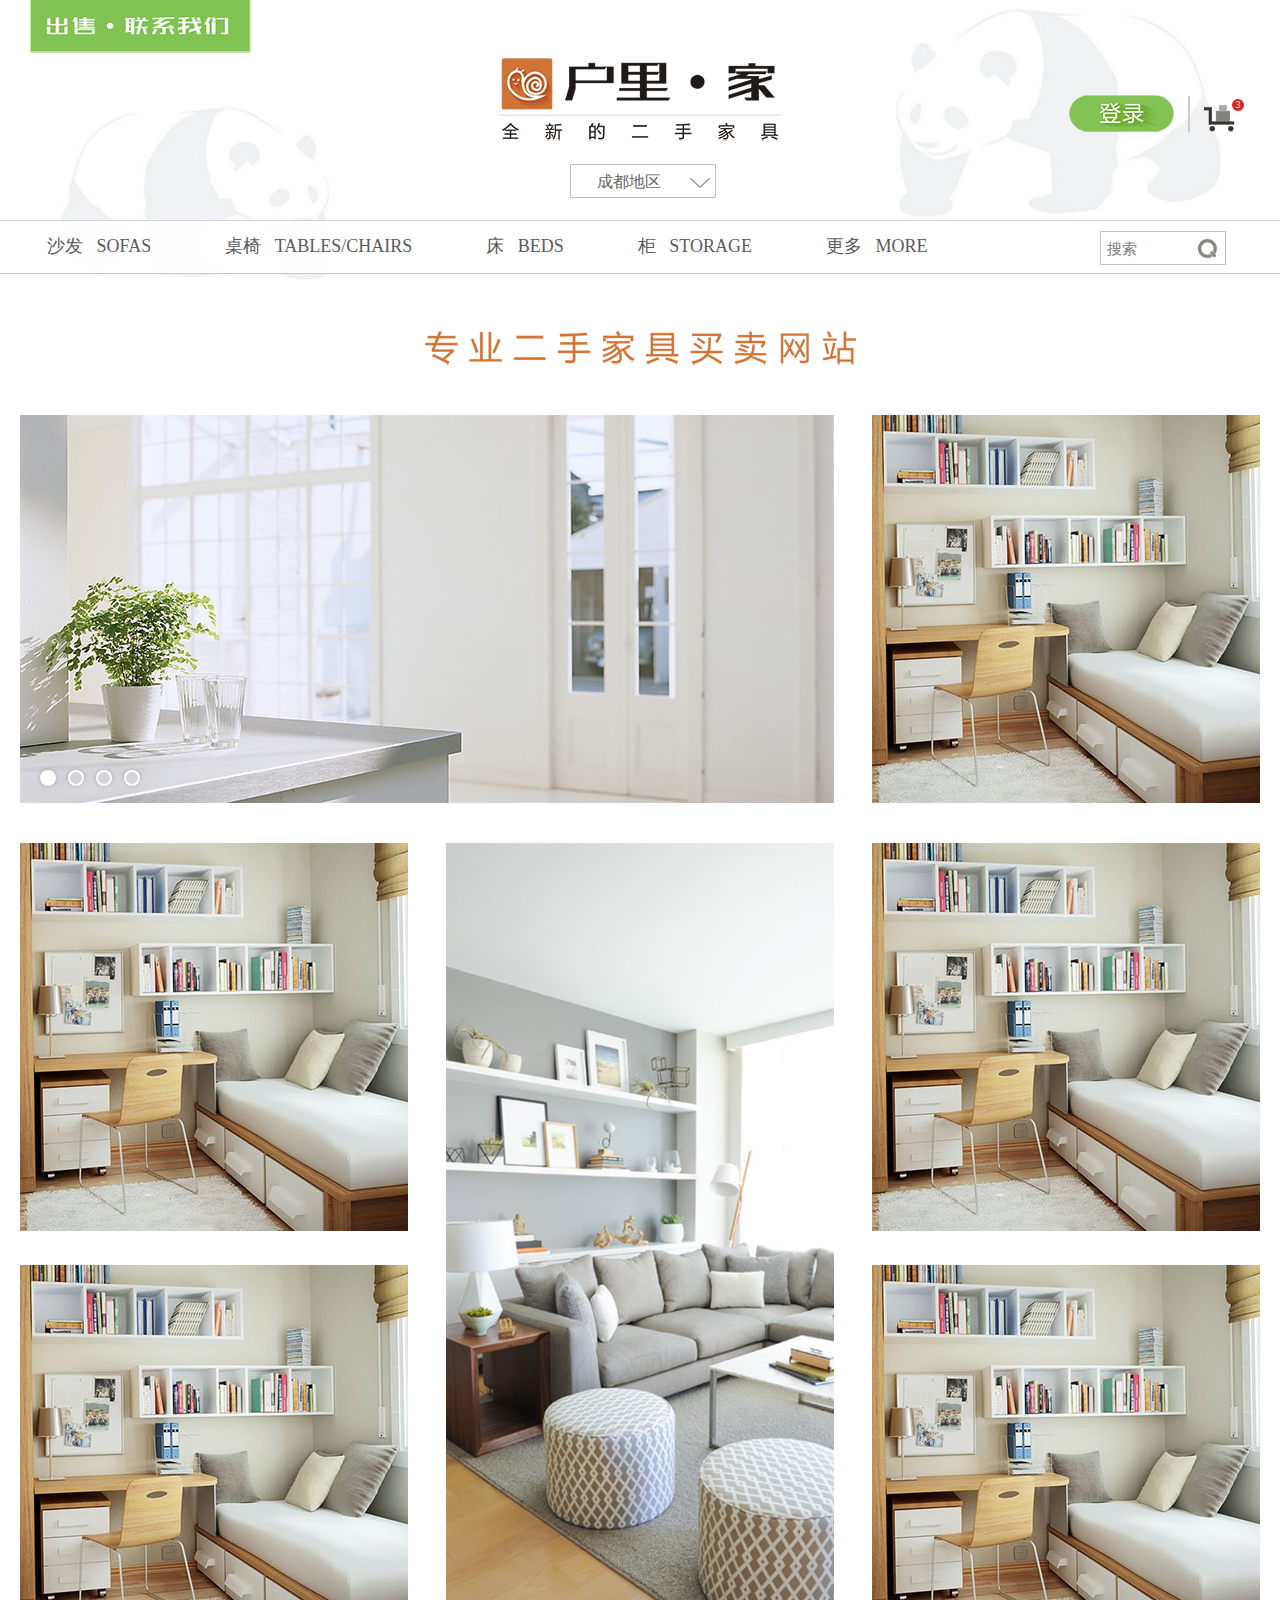
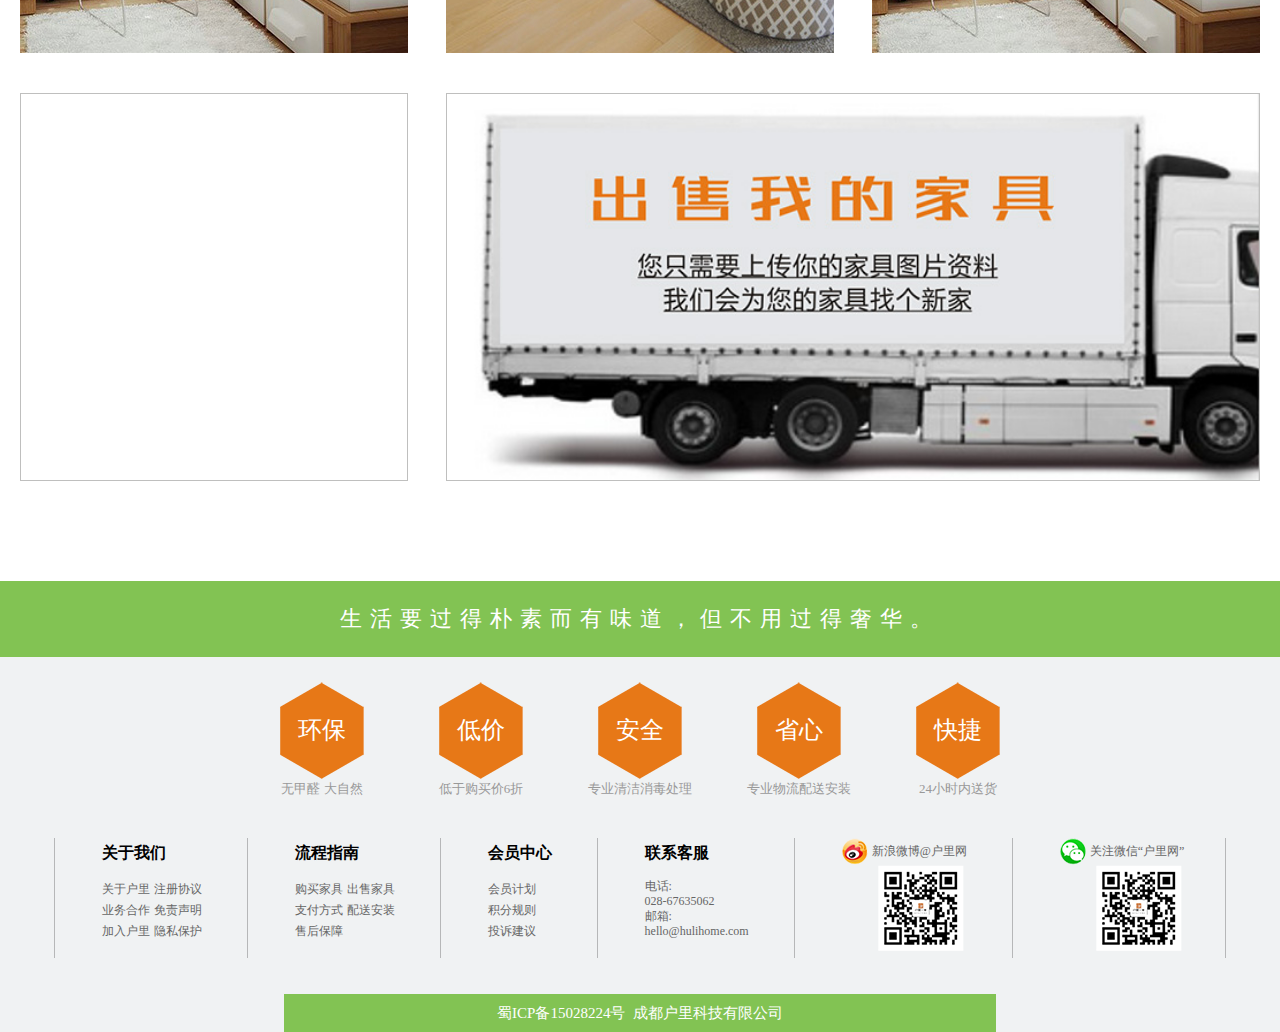
<file: index.html>
<!doctype html>
<html lang="zh">
<head>
    <meta charset="UTF-8">
    <meta name="viewport" content="width=device-width, initial-scale=1" />
    <title>户里·家</title>
    <link rel="stylesheet" href="css/common.css">
    <link rel="stylesheet" href="css/style.css">
    <script src="plugin/jquery-3.2.1.min.js"></script>
</head>
<body>
<!--头部-->
<header>
    <div class="headerTop">
        <!-- 头部背景 -->
        <div class="header_bg">
            <img src="images/bg_header.jpg" style="width: 1240px">
        </div>
        <!-- 联系我们横标按钮 -->
        <a href="index.html" class="contUS_mark"></a>
        <!-- logo-->
        <div class="logo">
            <!-- 返回首页链接按钮 -->
            <a href="#"></a>
        </div>
        <!-- 登录按钮（用户名）&& 购物车 -->
        <div class="loginOrShop">
            <!-- 登录按钮 -->
            <a class="login"></a>
            <a class="pesnName"></a>
            <!-- 分隔线 -->
            <span class="gapLine"></span>
            <!-- 购物车 -->
            <a class="shopping hasRreasure">
                <!-- 宝贝数量 -->
                <span class="treasCount">3</span>
            </a>
            <!-- 购物车内容 -->
            <div class="treas_brief" style="display: none">
                <div class="treas_brief-content">
                    <p>
                        <span class="treas_name"><a href="#">9成新转角沙发超级转角沙发</a></span>
                        <span class="treas_price">9999</span>
                        <span class="treas_count">x2</span>
                    </p>
                    <p>
                        <span class="treas_name"><a href="#">3成新超级大茶几</a></span>
                        <span class="treas_price">9999</span>
                        <span class="treas_count">x2</span>
                    </p>
                    <p>
                        <span class="treas_name"><a href="#">7成新超级电视贵</a></span>
                        <span class="treas_price">9999</span>
                        <span class="treas_count">x2</span>
                    </p>
                </div>
                <div class="treas_brief-goto">
                    <a>查看购物车</a>
                </div>
            </div>
        </div>
        <!-- 地区选择 -->
        <div class="seletc_custom">
            <i title="成都地区">成都地区</i>
            <dl class="selectDl" style="width: 146px; margin-left: -7px; display: none;">
                <dt title="成都地区">成都地区</dt>
                <dt title="北京地区">北京地区</dt>
                <dt>上海地区</dt>
                <dt>深圳地区</dt>
                <dt>其他地区</dt>
            </dl>
        </div>
    </div>
</header>
<!--nav-->
<nav class="navBar">
    <div class="container">
        <ul class="clearfix">
            <li>
                <a href="javascript:;" id="sofa">沙发&nbsp;&nbsp;&nbsp;SOFAS</a>
                <div class="hiddenList">
                    <a href="javascript:void(0)">单人位</a>
                    <a href="javascript:void(0)">双人位</a>
                    <a href="javascript:void(0)">三人位</a>
                    <a href="javascript:void(0)">休闲沙发</a>
                    <a href="javascript:void(0)">转角沙发</a>
                </div>
            </li>
            <li style="border-color: transparent;">
                <a href="javascript:;" id="table">桌椅&nbsp;&nbsp;&nbsp;TABLES/CHAIRS</a>
                <div class="hiddenList table clearfix" style="display: none;">
                    <a href="javascript:void(0)">餐桌</a>
                    <a href="javascript:void(0)">餐椅</a>
                    <a href="javascript:void(0)">书桌</a>
                    <a href="javascript:void(0)">凳子</a>
                    <a href="javascript:void(0)">电脑桌</a>
                    <a href="javascript:void(0)">休闲椅</a>
                    <a href="javascript:void(0)">梳妆台</a>
                    <a href="javascript:void(0)">户外椅</a>
                    <a href="javascript:void(0)" style="margin-left: 68px">其他</a>
                </div>
            </li>
            <li>
                <a href="javascript:;" id="bed">床&nbsp;&nbsp;&nbsp;BEDS</a>
                <div class="hiddenList">
                    <a href="javascript:void(0)">1.5米</a>
                    <a href="javascript:void(0)">1.8米</a>
                    <a href="javascript:void(0)">其他</a>
                </div>
            </li>
            <li>
                <a href="javascript:;" id="storage">柜&nbsp;&nbsp;&nbsp;STORAGE</a>
                <div class="hiddenList bed clearfix">
                    <a href="javascript:void(0)">衣柜</a>
                    <a href="javascript:void(0)">储物柜</a>
                    <a href="javascript:void(0)">书柜</a>
                    <a href="javascript:void(0)">电视柜</a>
                    <a href="javascript:void(0)">鞋柜</a>
                    <a href="javascript:void(0)">床头柜</a>
                    <a href="javascript:void(0)" style="margin-left: 48px">其他</a>
                </div>
            </li>
            <li>
                <a href="javascript:;" id="more">更多&nbsp;&nbsp;&nbsp;MORE</a>
                <div class="hiddenList">
                    <a href="javascript:void(0)">组合产品</a>
                    <a href="javascript:void(0)">日用家居</a>
                    <a href="javascript:void(0)">家居饰品</a>
                    <a href="javascript:void(0)">其他</a>
                </div>
            </li>
        </ul>
        <div class="search">
            <input type="text" placeholder="搜索">
            <i></i>
        </div>
    </div>
</nav>
<script src="js/nav.js"></script>
<!--主体内容-->
<main>
    <div class="mainbody" style="display: block">
    <!--标题-->
<div class="title">
    <p></p>
</div>
    <!--内容信息-->
    <!--内容信息分为上中下三部分-->
    <div class="content">
        <!--上部分内容-->
    <div class="contentTop clearfix">
        <!--轮播图-->
        <div class="carouselBox fl">
            <img src="images/example_1.jpg" class="show">
            <img src="images/example_1a.jpg">
            <img src="images/example_1b.jpg">
            <img src="images/example_1c.jpg">
            <ul class="list clearfix">
                <li class="active"></li>
                <li></li>
                <li></li>
                <li></li>
            </ul>
        </div>
        <div class="fr">
            <img src="images/example_0.jpg">
        </div>
    </div>
        <!--中间部分内容-->
        <div class="contentMiddle clearfix">
            <div class="leftBox fl">
                <img src="images/example_0.jpg">
                <img src="images/example_0.jpg" style="margin-top: 34px">
            </div>

            <div class="middleBox fl">
                <img src="images/example_2.jpg">
            </div>

            <div class="rightBox fr">
                <img src="images/example_0.jpg">
                <img src="images/example_0.jpg" style="margin-top: 34px">
            </div>
        </div>
        <!--下部分内容-->
        <div class="contentBottom clearfix">
        <div class="leftBox fl">
            <iframe src="http://image.baidu.com/" class="ifra"></iframe>
        </div>
        <div class="rightBox fl">
            <img src="images/example_14.jpg" class="pic">
        </div>
        </div>
    </div>
    </div>
    <div class="show_box"></div>
</main>
<!--底部-->
<footer>
    <!-- 下部分标语 -->
    <div class="footer_title">生活要过得朴素而有味道，但不用过得奢华。</div>
    <!-- 宣传关键词标签 -->
    <div class="footer_mark">
        <div class="footer_mark-keyword">
            <i>环保</i>
            <span>无甲醛 大自然</span>
        </div>
        <div class="footer_mark-keyword">
            <i>低价</i>
            <span>低于购买价6折</span>
        </div>
        <div class="footer_mark-keyword">
            <i>安全</i>
            <span>专业清洁消毒处理</span>
        </div>
        <div class="footer_mark-keyword">
            <i>省心</i>
            <span>专业物流配送安装</span>
        </div>
        <div class="footer_mark-keyword">
            <i>快捷</i>
            <span>24小时内送货</span>
        </div>
    </div>
    <!-- footer信息 -->
    <div class="footer_info">
        <!-- 第一列 -->
        <div class="footer_info-content">
            <h2>关于我们</h2>
            <p>
                <a href="#" target="_self">关于户里</a>
                <a href="#" target="_self">注册协议</a>
            </p>
            <p>
                <a href="#" target="_self">业务合作</a>
                <a href="#" target="_self">免责声明</a>
            </p>
            <p>
                <a href="#" target="_self">加入户里</a>
                <a href="#" target="_self">隐私保护</a>
            </p>
        </div>
        <!-- 第二列 -->
        <div class="footer_info-content">
            <h2>流程指南</h2>
            <p>
                <a href="#" target="_self">购买家具</a>
                <a href="#" target="_self">出售家具</a>
            </p>
            <p>
                <a href="#" target="_self">支付方式</a>
                <a href="#" target="_self">配送安装</a>
            </p>
            <p>
                <a href="#" target="_self">售后保障</a>
            </p>
        </div>
        <!-- 第三列 -->
        <div class="footer_info-content">
            <h2>会员中心</h2>
            <p>
                <a href="#" target="_self">会员计划</a>
            </p>
            <p>
                <a href="#" target="_self">积分规则</a>
            </p>
            <p>
                <a href="#" target="_self">投诉建议</a>
            </p>
        </div>
        <!-- 第四列 -->
        <div class="footer_info-content">
            <h2>联系客服</h2>
            <p class="h-14">
                <span>电话:</span><br>
                <span>028-67635062</span>
            </p>
            <p class="h-14">
                <span>邮箱:</span><br>
                <span>hello@hulihome.com</span>
            </p>
        </div>
        <!-- 第五列 -->
        <div class="footer_info-content">
            <p>
                <i class="sina_logo-small"></i>
                <span>新浪微博@户里网</span>
            </p>
            <div class="sina_rqcode-small">

            </div>
        </div>
        <!-- 第六列 -->
        <div class="footer_info-content addBorder">
            <p>
                <i class="weixin_logo-small"></i>
                <span>关注微信“户里网”</span>
            </p>
            <div class="sina_rqcode-small">

            </div>
        </div>
        <!-- 网站备案信息 -->
        <div class="footer_copyright">蜀ICP备15028224号&nbsp;&nbsp;成都户里科技有限公司</div>
    </div>
</footer>
<script src="js/common.js"></script>
</body>
</html>
</file>
<file: css/common.css>
@charset "UTF-8";
 body,p,h1,h2,ul,ol,input,div,dl,i{
 	margin:0;padding:0;
 }
 a{
 	text-decoration: none;
 }
 ul,ol{
 	list-style:none;
 }
 input,button{
 	outline: none;
 }
 i{
     font-style:normal;
 }
 header,footer,section,article,nav,aside,main,img,div,i,p{
     display: block;
 }
 *{
 	box-sizing: border-box;
 }
 .fl{float:left;}
 .fr{float: right;}
.clearfix{*zoom:1;}
 .clearfix:after{
 	content: '';
 	display: block;
 	visibility: hidden;
 	height: 0;
 	clear:both;
 }
/*
 .clearfix:before,.clearfix:after{
 	content: '';
 	display: table;
 	height: 0;
 }
 .clearfix:after{
 	clear:both;
 }
*/
</file>
<file: css/style.css>
@charset "UTF-8";
/*********************************************************/
/*header部分内容*/
/*********************************************************/
header{
    width: 100%;
    min-width: 1240px;
    height: 296px;
    position: relative;
    margin: 0 auto;
}
.headerTop{
    width: 1240px;
    position: relative;
    margin-left: auto;
    margin-right: auto;
}
.header_bg{
    width: 1240px;
    height: 295px;
    position: absolute;
    z-index: 0;
}
/*联系我们横标按钮*/
.contUS_mark{
    width: 221px;
    height: 53px;
    background: url("../images/sprites_0.png") no-repeat;
    background-position: 0px -138px;
    top: 0;
    left: 10px;
    z-index: 11;
    position: absolute;
}
.contUS_mark:hover{
    background-position: 0px -191px;
}
/*logo*/
.logo{
    width: 286px;
    height: 83px;
    background:url("../images/sprites_0.png") no-repeat -2px -45px;
    margin: 0 auto;
    top: 58px;
    z-index: 11;
    cursor: pointer;
    position: relative;
}
.logo a{
    width: 100%;
    height: 100%;
}
.loginOrShop{
    width: auto;
    height: auto;
    top: 78px;
    right: 10px;
    z-index: 11;
    position: absolute;
}
/*登录按钮*/
.login{
    width: 105px;
    height: 37px;
    background: url("../images/sprites_0.png") no-repeat -230px -146px;
    display: inline-block;
    cursor: pointer;
}
.login:hover{
    background-position: -230px -183px;
}
/*分割线*/
.gapLine{
    width: 1px;
    height: 36px;
    border-right: 2px solid #ccc;
    margin-left: 10px;
    display: inline-block;
}
/*购物车*/
.shopping{
    width: 54px;
    height: 54px;
    background: url("../images/sprites_0.png") no-repeat;
    background-position: -22px -377px;
    border: 1px solid transparent;
    margin-left: 2px;
    top: 10px;
    z-index: 12;
    position: relative;
    cursor: pointer;
    display: inline-block;
}
.shopping.hasRreasure{
    background-position: -22px -434px;
}
.treasCount{
    width: 12px;
    height: 12px;
    background-color: #da251d;
    border-radius: 8px;
    text-align: center;
    font: normal 10px/12px "微软雅黑";
    color: #fff;
    position: absolute;
    top: 10px;
    right: 5px;
    display: block;
    z-index: 13;
    overflow: hidden;
    text-overflow: ellipsis;
    white-space: nowrap;
    cursor: pointer;
}
.shopping.hasRreasure.actived{
    background-position: -85px -435px;
}
/*购物车内容*/
.treas_brief{
    width: 198px;
    background-color: #fff;
    box-sizing: border-box;
    padding: 20px;
    border: 1px solid #ccc;
    top: 63px;
    right: 0px;
    z-index: 11;
    position: absolute;
}
.treas_brief-content{
    width: 100%;
    height: auto;
    padding-bottom: 10px;
    border-bottom: 1px solid #ccc;
    margin-bottom: 20px;
}
.treas_brief-content p{
    width: 166px;
    height: 25px;
    font: normal 12px/25px "宋体";
    overflow: hidden;
}
.treas_name{
    width: 98px;
    float: left;
    display: block;
    color: #999;
}
.treas_name a{
    color: #888;
    text-decoration: none;
}
.treas_name a:hover{
    color: #2cbccc;
    text-decoration: underline;
}
.treas_price{
    width: 32px;
    color: #ce9411;
    margin-left: 2px;
    text-align: right;
    float: left;
    display: block;
}
.treas_brief .treas_count{
    width: 21px;
    margin-left: 2px;
    text-align: right;
    float: left;
    display: block;
    color: #999;
}
/*查看购物车按钮*/
.treas_brief-goto a{
    width: 100%;
    height: 40px;
    background-color: #da251d;
    font: normal 15px/40px "微软雅黑";
    text-align: center;
    color: #fff;
    cursor: pointer;
    display: block;
}
.treas_brief-goto a:hover{
    background-color: rgba(218, 37, 29, 0.67);
}
.pesnName{
    position: absolute;
    top: 30px;
    right: 80px;
    color: #666;
    cursor: pointer;
}
.pesnName:hover{
    text-decoration: underline;
    color: #de3d36;
}

/*地区选择*/
.seletc_custom{
    height: 34px;
    border: 1px solid #bfbfbe;
    padding-left: 6px;
    cursor: pointer;
    display: inline-block;
    width: 146px;
    position: absolute;
    left:50%;
    top: 164px;
    margin-left: -70px;
    z-index: 11;
}
.seletc_custom i{
    width: auto;
    height: 34px;
    background: url(../images/slt_0.png) 66px 0 no-repeat;
    background-position: 106px 0;
    line-height: 34px;
    text-align: center;
    font-style: normal;
    font-size: 16px;
    color: #666;
    text-overflow: ellipsis;
    white-space: nowrap;
    overflow: hidden;
    padding-right: 34px;
}
.seletc_custom i:hover{
    background-position: 106px -34px;
}
.seletc_custom .selectDl{
    width: 146px;
    margin-left: -7px;
    height: 165px;
    background-color: #fff;
    border: 1px solid #bfbfbe;
    float: left;
    position: relative;
    z-index: 999;
    overflow: auto;
    top:-2px;
}
.seletc_custom dl dt{
    padding: 0 10px;
    line-height: 32px;
    text-align: center;
    font-size: 14px;
    color: #666;
    display: block;
    overflow: hidden;
    text-overflow: ellipsis;
    white-space: nowrap;
}

/*********************************************************/
/*nav部分内容*/
/*********************************************************/
/*
功能：导航部分样式
创建人:phs
创建时间：2017/12/25
*/
.container {
    width: 1240px;
    margin: 0 auto;
    position: relative;
    background-color: #fff;
}
.navBar {
    width: 100%;
    min-width: 1240px;
    height: 54px;
    background: #fff;
    opacity: 0.96;
    border-top: 1px solid #d1d0d0;
    border-bottom: 1px solid #c9c8c8;
    position: absolute;
    top: 220px;
    z-index: 2;
}
.navBar ul {
    height: 52px;
}
.navBar ul li:first-child {
    margin-left: 10px;
}
.navBar ul li {
    float: left;
    line-height: 51px;
    padding: 0 16px;
    margin-right: 40px;
    position: relative;
    border-left: 1px solid transparent;
    border-right: 1px solid transparent;
    background: #fff;
    z-index: 1;
}
.navBar ul li a {
    font-size: 18px;
    color: #555;
}
.navBar ul li>a{
    display: inline-block;
    width: 100%;
    height: 100%;
    border-bottom: 1px solid transparent;
    transition: border 1s;
}
.navBar ul li .hiddenList {
    width: calc(100% + 2px);
    position: absolute;
    left: -1px;
    padding: 16px 0;
    border: 1px solid #d1d0d0;
    border-top: none;
    text-align: center;
    z-index: 2;
    display: none;
    background-color: #fff;
}
.navBar ul li .hiddenList a {
    font-size: 14px;
    display: block;
    height: 32px;
    line-height: 32px;
}
.navBar ul li .hiddenList a:hover {
    color: #d92017;
    text-decoration: underline;
    text-decoration-color: #d92017;
}
.navBar ul li .table a {
    width: 78px;
    float: left;
    margin: 0 15px;
}
.navBar ul li .bed a {
    width: 48px;
    float: left;
    margin: 0 12px;
}
.navBar .search {
    width: 126px;
    height: 34px;
    position: absolute;
    top: 10px;
    right: 34px;
}
.navBar .search input {
    width: 126px;
    height: 34px;
    padding-left: 6px;
    font-size: 15px;
    border: 1px solid #bfbfbe;
}
.navBar .search i {
    display: inline-block;
    width: 34px;
    height: 34px;
    position: absolute;
    top: 0;
    right: 1px;
    background: url("../images/sprites_0.png");
    background-position: -298px -43px;
    cursor: pointer;
}
.navBar .search i:hover{
    background-position: -298px -77px;
}

/*
功能：sofa页面样式
*/
.goodsContainer {
    width: 1190px;
    height: 245px;
    margin: 0 auto;
    background: url("../images/classifyBanner_1190dpi.jpg");
    position: relative;
}
.goodsContainer h1 {
    width: 100%;
    text-align: center;
    color: #fff;
    position: absolute;
    top: 50%;
    margin-top: -30px;
    font-size: 40px;
    font-weight: 700;
}
.goodsContainer ul {
    width: 100%;
    height: 40px;
    position: absolute;
    bottom: 12px;
    display: flex;
    justify-content: space-around;
}
.goodsContainer ul li {
    width: 108px;
    height: inherit;
    text-align: center;
}
.goodsContainer ul li a {
    display: inline-block;
    width: 100%;
    height: inherit;
    line-height: 40px;
    background-color: #838280;
    font-size: 20px;
    border-radius: 3px;
    color: #fff;
    transition: background-color 0.3s;
}
.goodsContainer ul li a:hover {
    background-color: #77b74b;
}
.goodsInfo {
    width: 1190px;
    height: 64px;
    margin: 50px auto 0 auto;
    border-bottom: 1px solid #ccc;
    position: absolute;
    left: 25px;
    z-index: 10;
}
.goodsInfo div {
    width: 115px;
    background-color: #fff;
    border: 1px solid transparent;
    border-bottom: none;
    padding: 0 14px;
    margin-right: 12px;
    float: left;
    cursor: pointer;
}
.goodsInfo div:hover {
    border-color: #d1d0d0;
    background-color: #fff;
}
.goodsInfo div a {
    display: inline-block;
    width: 100%;
    height: 62px;
    line-height: 62px;
    text-align: center;
    font-size: 20px;
    color: #333;
    border-bottom: 1px solid transparent;
}
.goodsInfo div ul {
    border-top: 1px solid transparent;
    padding: 10px 0;
    transition: border 0.6s;
    display: none;
}
.goodsInfo div ul li {
    text-align: center;
    line-height: 46px;
    font-size: 18px;
}
.goodsInfo div ul li:hover {
    color: #d92017;
}

/*********************************************************/
/*登录注册框部分内容*/
/*********************************************************/
/*登录主体*/
.main{
    margin-bottom: 100px;
}
h1{
    width: 100%;
    text-align: center;
    font: normal 32px/140% "微软雅黑";
    color: #333;
}
.land{
    margin-top: 100px;
}
.subhead{
    margin-top: 10px;
    text-align: center;
    font: normal 18px/140% "微软雅黑";
    color: #888;
}
.subhead a{
    color: #4375ad;
    display: inline;
    text-decoration: underline;
    cursor: pointer;
}
.subhead a:hover{
    color:#679bd4;
}
/*登录框*/
.loginBox{
    width: 402px;
    height: auto;
    margin-bottom: 180px;
    margin-left: auto;
    margin-right: auto;
}
.loginBox label{
    line-height: 200%;
    font-size: 18px;
    cursor: default;
}
.loginBox .code{
    margin-top: 50px;
}
.loginBox .userName{
    width: 400px;
    height: 50px;
    font-size: 16px;
    color: #555;
    background-color: #fff;
    border: 1px solid #cccbca;
    box-sizing: border-box;
    padding: 0 10px;
    transition: box-shadow .3s;
    line-height: normal;
}
.loginBox .show{
    font-size: 14px;
    color: red;
    height: 18px;
    text-align: left;
}
.loginBox .userPwd{
    width: 400px;
    height: 50px;
    font-size: 16px;
    color: #555;
    background-color: #fff;
    border: 1px solid #cccbca;
    outline: none;
    box-sizing: border-box;
    padding: 0 10px;
    transition: box-shadow .3s;
    line-height: normal;
}
.loginBox p{
    text-align: right;
    margin-top: 15px;
}
.loginBox p a{
    text-decoration: underline;
    font-size: 18px;
    color: #333;
}
.loginBox p a:hover{
    color: #4375ad;
}
.loginBox .loginBtn{
    margin-top: 40px;
    width: 400px;
    height: 64px;
    background-color: #838281;
    border: none;
    text-align: center;
    font: normal 32px/64px "微软雅黑";
    color: #fff;
    cursor: not-allowed;

}
.registerReBtn{
    width: 160px;
    height: 50px;
    font-size: 18px;
    color: #fff;
    background-color: #838281;
    border: none;
    outline: none;
    cursor: pointer;
    position: absolute;
    top: 50%;
    left: 35%;
}
.registerReBtn:hover{
    background-color: #82c353;
}
/*注册主体*/
.main{
    margin-bottom: 100px;
}
h1{
    width: 100%;
    text-align: center;
    font: normal 32px/140% "微软雅黑";
    color: #333;
}
.register{
    margin-top: 100px;
}
.subhead{
    margin-top: 10px;
    text-align: center;
    font: normal 18px/140% "微软雅黑";
    color: #888;
}
.subhead a{
    color: #4375ad;
    display: inline;
    text-decoration: underline;
}
.subhead a:hover{
    color:#679bd4;
}
/*注册框*/
.registerBox{
    width: 402px;
    height: auto;
    margin-bottom: 180px;
    margin-left: auto;
    margin-right: auto;
}
.registerBox label {
    line-height: 200%;
    font-size: 18px;
}
.registerBox .code{
    margin-top: 50px;
}
.registerBox .regUserName{
    width: 400px;
    height: 50px;
    font-size: 16px;
    color: #555;
    background-color: #fff;
    border: 1px solid #cccbca;
    outline: none;
    box-sizing: border-box;
    padding: 0 10px;
    transition: box-shadow .3s;
    line-height: normal;
}
.registerBox .pwd{
    margin-top: 24px;
}
.registerBox .regPwd{
    width: 400px;
    height: 50px;
    font-size: 16px;
    color: #555;
    background-color: #fff;
    border: 1px solid #cccbca;
    outline: none;
    box-sizing: border-box;
    padding: 0 10px;
    transition: box-shadow .3s;
    line-height: normal;
}
.registerBox .confPwd{
    margin-top: 24px;
}
.registerBox .regRePwd{
    width: 400px;
    height: 50px;
    font-size: 16px;
    color: #555;
    background-color: #fff;
    border: 1px solid #cccbca;
    outline: none;
    box-sizing: border-box;
    padding: 0 10px;
    transition: box-shadow .3s;
    line-height: normal;
}
.registerBox .regBtn{
    margin-top: 40px;
    width: 400px;
    height: 64px;
    background-color: #838281;
    border: none;
    text-align: center;
    font: normal 32px/64px "微软雅黑";
    color: #fff;
    cursor: not-allowed;
    outline: none;
}
.registerBox .show{
    font-size: 14px;
    color: red;
    height: 18px;
    text-align: left;
}

/*
功能：商品列表部分样式
*/
.goodsList {
    width: 1190px;
    height: auto;
    margin: 0 auto;
    margin-top: 138px;
    overflow: hidden;
}
.goodsList a {
    width: 366px;
    margin-right: 46px;
    margin-bottom: 26px;
    border: 3px solid transparent;
    color: #333;
    overflow: hidden;
    transition: border-color, background-color 0.6s, 0.6s;
    float: left;
}
.goodsList a:hover {
    border-color: #82c353;
}
.goodsList a .goodsImg {
    width: 366px;
    height: 366px;
    background-color: #acacac;
    overflow: hidden;
}
.goodsBaseInfo {
    height: 64px;
    line-height: 64px;
    white-space: nowrap;
    text-align: center;
}
.goodsBaseInfo span {
    display: inline;
}
.goodsBaseInfo span.goodsName {
    font-size: 18px;
}
.goodsBaseInfo span.goodsPrice {
    font-size: 22px;
    font-weight: bold;
    margin-left: 16px;
}
.goodsBaseInfo span.goodsPrice .newPrice {
    margin-left: 16px;
    color: #d8170e;
}

/*
功能：商品详情页面样式
*/
.goodsShowArea {
    width: 1190px;
    margin: 0 auto;
    position: relative;
}
.goodsShowArea .goodsShowImg {
    width: 1024px;
    height: 636px;
    border-radius: 10px;
}
.goodsShowArea .goodsShowImg img {
    width: 100%;
    height: 100%;
}
.goodsShowArea .imgList {
    height: 650px;
    width: 136px;
    position: absolute;
    top: 0;
    right: 0;
    display: flex;
    flex-direction: column;
    justify-content: space-between;
}
.goodsShowArea .imgList li {
    width: 136px;
    height: 96px;
    overflow: hidden;
    border-radius: 10px;
    cursor: pointer;
}
.goodsShowArea .imgList li img {
    width: 110%;
    height: 112px;
}
/*li点击时动态添加的class*/
.active {
    border: 3px solid #82c353;
}
.goodsTextInfo {
    border-bottom: 1px solid #ccc;
    padding-bottom: 10px;
}
.goodsTextInfo h1 {
    width: 100%;
    height: 56px;
    line-height: 56px;
    border-bottom: 1px solid #ccc;
    font-weight: normal;
    margin-bottom: 24px;
    text-align: left;
}
.goodsTextInfo h1 span {
    display: inline;
    font-size: 18px;
}
.goodsTextInfo h1 span:first-child {
    margin-left: 30px;
}
.goodsBuy {
    position: relative;
}
/*.goodsBuy .leftPrice {
    width: 445px;
    height: 58px;

}*/
.goodsPrice_1{
    margin-top: 30px;
}
.goodsPrice_1 div{
    display: inline-block;
}
.oldPrice{
    position: relative;
    color: black;
}
.rmbSign{
    font-size: 18px;
    vertical-align: top;
    font-weight: bold;
}
.rmbNum{
    line-height: 58px;
    font-size: 72px;
    font-weight: bold;
}
.rmbYuan{
    font-size: 20px;
    display: inline-block;
    vertical-align: bottom;
}
.deleteLine{
    width: 110%;
    height: 1px;
    border-bottom: 2px solid #eb1212;
    position: absolute;
    top: 31px;
    left: -5%;
    -webkit-transform: rotate(12deg);
    -ms-transform: rotate(12deg);
    transform: rotate(12deg);
}
.newPrice{
    margin-left: 20px;
    position: relative;
}
.newPrice .rmbNum{
    color: #d8170e;
}
.origBuyPrice span{
    font-size: 28px;
    font-weight: bold;
}
.goodsBuy .goodsBuyCtrl {
    position: absolute;
    right: 0;
    top: 0;
    height: 50px;
}
.goodsBuy .goodsBuyCtrl .countSet {
    width: 92px;
    height: 50px;
    border: 1px solid #aaa;
    border-radius: 5px;
    position: relative;
    overflow: hidden;
    display: inline-block;
}
.goodsBuy .goodsBuyCtrl .countSet .disabled {
    background-color: #c5c3c4;
    color: #999;
    cursor: not-allowed;
}
.goodsBuy .goodsBuyCtrl .countSet input[type='text'] {
    width: 60px;
    height: 48px;
    background-color: transparent;
    border: none;
    font-size: 20px;
    text-align: center;
}
.goodsBuy .goodsBuyCtrl .countSet .countSetArea {
    width: 30px;
    height: 48px;
    margin-left: 60px;
    position: absolute;
    top: 0;
    right: 0;
}
.goodsBuy .goodsBuyCtrl .immeBuy {
    width: 196px;
    height: 48px;
    line-height: 46px;
    border-radius: 5px;
    font-size: 24px;
    margin-left: 10px;
    background-color: #db261f;
    color: #fff;
    cursor: pointer;
    border: none;
    position: relative;
    top: -17px;
}
.goodsBuy .goodsBuyCtrl .immeBuy:hover {
    background-color: #e8433c;
}
.goodsBuy .goodsBuyCtrl .joinShoppingCar {
    width: 196px;
    height: 48px;
    line-height: 46px;
    border-radius: 5px;
    font-size: 24px;
    margin-left: 10px;
    background-color: #ffffff;
    border: 1px solid #aaa;
    color: #999;
    cursor: pointer;
    position: relative;
    top: -17px;
}
.goodsBuy .goodsBuyCtrl .joinShoppingCar:hover {
    background-color: #fcfcfc;
}
.goodsBuy .goodsDynamic {
    line-height: 180%;
    font-size: 18px;
    margin-top: 19px;
}
.goodsBuy .goodsDynamic .score a {
    color: #666;
    margin-left: 42px;
    text-decoration: underline;
}
.goodsBuy .goodsDynamic .score a:hover{
    color: #d8170e;
}
.goodsBuy .customerServices {
    position: absolute;
    right: 0;
    bottom: 16px;
}
.goodsBuy .customerServices .onlineServer {
    float: left;
}
.goodsBuy .customerServices .onlineServer button {
    width: 157px;
    height: 48px;
    border: none;
    outline: none;
    cursor: pointer;
    border-radius: 5px;
    background: url("../images/sprites_0.png");
    background-position: -276px -355px;
}
.deleOldPrice {
    width: 110%;
    height: 1px;
    border-bottom: 2px solid #eb1212;
    position: absolute;
    top: 15px;
    left: -5%;
    -webkit-transform: rotate(10deg);
    -ms-transform: rotate(10deg);
    transform: rotate(10deg);
}
.goodsBuy .customerServices .onlineServer button:hover {
    background-position: -276px -403px;
}
.goodsBuy .customerServices .huliServer {
    float: left;
}
.goodsBuy .customerServices .huliServer p {
    margin-left: 20px;
    line-height: 26px;
    padding: 10px 10px;
    background-color: #666;
    border-radius: 5px;
    font-size: 18px;
    color: #f3f3f3;
}
.goodsBuy .plus {
    width: 100%;
    height: 24px;
    background-color: #e3e3e3;
    border-left: 1px solid #9a9b9c;
    line-height: 24px;
    font-size: 24px;
    color: #666;
    cursor: pointer;
    text-align: center;
}
.goodsBuy .minus {
    font-size: 32px;
    border-top: 1px solid #9a9b9c;
    width: 100%;
    height: 24px;
    background-color: #e3e3e3;
    border-left: 1px solid #9a9b9c;
    line-height: 24px;
    color: #666;
    cursor: pointer;
    text-align: center;
}
.goodsStyle {
    width: 1190px;
    margin: 20px auto 0 auto;
}
.goodsStyle div.goodsSize,
.goodsStyle div.goodsTexture,
.goodsStyle div.goodsColor {
    width: 33.33333333%;
    line-height: 30px;
    font-size: 18px;
    float: left;
}
.goodsDetails {
    width: 1190px;
    margin: 70px auto 0 auto;
}
.goodsDetails div.detailsContent {
    width: 100%;
    height: 300px;
    background: #efefef;
}
.goodsDeliver {
    width: 1190px;
    margin: 20px auto 0 auto;
}
.goodList_box h1 {
    width: 100%;
    height: 56px;
    line-height: 56px;
    border-bottom: 1px solid #ccc;
    font-size: 24px;
    margin-bottom: 24px;
    font-weight: normal;
    text-align: left;
}
.goodsDeliver div.deliverAddr {
    font-size: 18px;
}
.goodsRecom {
    width: 1190px;
    margin: 20px auto 0 auto;
}
.goodsRecom div.goodsList {
    margin-top: 0;
}


/*********************************************************/
/*主页主体内容*/
/*********************************************************/
/*主体内容*/
main{
    width: 1240px;
    margin: 0px auto;
    position: relative;
}
/*标题*/
.title p{
   background: url("../images/sprites_0.png") no-repeat 0 0;
    width: 431px;
    height: 35px;
    margin: 34px auto 50px;
}
/*主体上部分*/
/* 轮播图 */
.contentTop{
    margin-bottom: 40px;
}
.carouselBox{
    width:814px;
    height: 388px;
    position: relative;
    overflow: hidden;
}
.carouselBox .show{
    visibility: visible;
    opacity: 1;
    animation: changeSize 6s linear;
}
/*图片缩放动画*/
@keyframes changeSize{
    0%{transform: scale(1)}
    25%{transform: scale(1.1)}
    50%{transform: scale(1.2)}
    75%{transform: scale(1.1)}
    100%{transform: scale(1)}
}
.carouselBox img{
    position: absolute;
    left: 0;
    visibility: hidden;
    opacity: 0;
    transition: all 2s;
    z-index: -10;
}
.list{
    position: absolute;
    left: 20px;
    top: 355px;
    width: 120px;
}
.list li{
    float: left;
    width: 16px;
    height: 16px;
    border: 2px solid #fff;
    border-radius: 50%;
    box-shadow: 0 0 4px rgba(0, 0, 0, 0.2);
    margin-right: 12px;
    cursor: pointer;
    transition: all 0.2s;
}
.list li:hover{
    border: 2px solid #b6ccff;
    background-color: #b6ccff;
}
.active{
    background-color: white;
}
/*主体中间部分*/
.contentMiddle>.leftBox,.rightBox{
    width: 388px;
    height: 388px;
}
.contentMiddle>.middleBox{
    margin-left: 38px;
    height: 810px;
    overflow: hidden;
}
.contentMiddle{
    margin-bottom: 40px;
}
/*下部分*/
.contentBottom{
    margin-bottom: 100px;
}
.contentBottom>.leftBox{
    width: 388px;
    height: 388px;
    overflow: hidden;
}
.ifra{
    width: 100%;
    height: 100%;
    border: 1px solid #bfbfbe;
}
.contentBottom>.rightBox{
    width: 814px;
    height: 388px;
    border: 1px solid #bfbfbe;
    margin-left: 38px;
}
.pic{
    width: 100%;
    height: 100%;
}


/*********************************************************/
/*个人信息查看及设置*/
/*********************************************************/

/*头部导航信息*/
.infoBox{
    width: 1240px;
    margin: 40px auto 0;
}
.infoBox ul{
    margin: 0 auto;
    width: 1190px;
    height: 39px;
    line-height: 39px;
    border-bottom: 1px solid #ccc;
}
.infoBox ul li{
    height: 40px;
    float: left;
    line-height: 40px;
    margin-left: 26px;
    margin-right: 30px;
    font-size: 20px;
    color: #666;
    cursor: pointer;
}
.infoBox ul li:hover{
    color: #de3d36;
    border-bottom: 2px solid #de3d36;
}
.infoBox ul .check{
    color: #de3d36;
    border-bottom: 2px solid #de3d36;
}
.system{
    position: relative;
}
.systemMes{
    position: absolute;
    top:0;
    right: -15px;
    width: 14px;
    height: 14px;
    border-radius: 50%;
    background-color: #de3d36;;
}
.systemMes span{
    position: absolute;
    top: -13px;
    left: 3px;
    font-size: 12px;
    color: #fff;
}

/*个人信息内容*/
.personInfo{
    margin: 40px 0 52px 100px;
}
/*一级菜单公共类*/
.chooseCommon{
    min-width: 80px;
    height: 34px;
    border: 1px solid #bfbfbe;
    position: relative;
    padding-left: 6px;
    cursor: pointer;
}
/*二级菜单公共类*/
.seletCommon{
    max-height: 256px;
    background-color: #fff;
    border: 1px solid #bfbfbe;
    text-align: center;
    display: none;
    overflow: auto;
    z-index: 10;
}
.seletCommon li:hover{
    background-color: #82c353;
    color: #fff;
}
.seletBox li:hover{
    background-color: #82c353;
    color: #fff;
}

/*联系人*/
.commonTit{
    font-size: 18px;
    line-height: 40px;
}
.contact input{
    height: 38px;
    background-color: #fff;
    border: 1px solid #cccbca;
    box-sizing: border-box;
    padding: 0 10px;
    font-size: 15px;
    color: #666;
    transition: 0.3s;
}
.contact div input:nth-child(1){
    width: 132px;
}
.contact div input:nth-child(2){
    width: 256px;
}
/*性别*/
.gender,.birthday,.pub{
    margin-top: 32px;
}
.gender i{
    display: inline-block;
    width: 16px;
    height: 16px;
    background: url("../images/sprites_0.png") no-repeat;
    vertical-align: middle;
    margin-right: 5px;
    cursor: pointer;
}
.gender .bg1{
     background-position: -444px -74px;
 }
.gender .bg2{
    background-position: -444px -46px;
}
/*生日*/
 .year{
    width: 130px;
}
.year span{
    margin-left: 30px;
    line-height: 34px;
    font-size: 16px;
    color: #666;
}
.chooseCommon i{
    width: 34px;
    height: 34px;
    display: inline-block;
    background: url("../images/slt_0.png") no-repeat 0px 0px;
    position: absolute;
    top:0px;
    right: 0px;
}
.mouth{
    width: 80px;
    margin-left: 10px;
}
.mouth span{
    font-size: 16px;
    color: #666;
    margin-left: 14px;
    line-height: 34px;
}
.birthdayBox{
    position: relative;
}
.seletBox{
    position: absolute;
    top: 32px;
    left: -1px;
    width: 130px;
    max-height: 260px;
    background-color: #fff;
    border: 1px solid #bfbfbe;
    text-align: center;
    display: none;
    z-index: 10;
}
.selBox{
    width: 80px;
    position: absolute;
    top: 32px;
    left: -1px;
}
.seletCommon li,.seletBox li{
    cursor: pointer;
    padding: 0 10px;
    line-height: 32px;
    text-align: center;
    font-size: 14px;
    color: #666;
    overflow: hidden;
    text-overflow: ellipsis;
    white-space: nowrap;
}

/*家居*/
.publicBoxs{
    width: 180px;
    text-align: center;
    line-height: 34px;
    cursor: pointer;
}
.chooseCommon:hover>i{
    background: url("../images/slt_0.png") no-repeat 0px -34px;
}
.publicBoxs:hover>i{
    background: url("../images/slt_0.png") no-repeat 0px -34px;
}
.publicBoxs span{
    color:#666;
    margin-left: -30px;
    overflow: hidden;
    text-overflow: ellipsis;
    white-space: nowrap;
    width: 88px;
    display: inline-block;
}
.commonBox{
    width: 180px;
    position: absolute;
    top: 32px;
    left: -1px;
}
/*所在地区*/
.address>div{
    margin-right: 15px;
    width: 128px;
}
.address ul{
    width: 128px;
}
.street{
    width: 557px;
    height: 38px;
    background-color: #fff;
    border: 1px solid #cccbca;
    margin-top: 3px;
    padding: 0 10px;
    font-size: 15px;
    color: #666;
    transition: 0.3s;
}
.submitBox{
    margin:  80px auto 0;
    width: 400px;
}
.submit{
    width: 400px;
    height: 64px;
    background-color: #838281;
    border: none;
    text-align: center;
    font: normal 32px/64px "微软雅黑";
    color: #fff;
    cursor: not-allowed;
    display: block;
}
/*输入框获取和失去焦点事件*/
input:focus{
    border: 1px solid #82c353;
    box-shadow: 0 0 10px rgba(130, 195, 83, 0.6);
}

/*********************************************************/
/*我的订单内容*/
/*********************************************************/
.myOder {
    margin: 40px 0 52px 0;
}
table {
    width: 1080px;
    margin: 38px auto 0;
    background-color: #fff;
    border: 1px solid #ccc;
    border-collapse: collapse;
}
table th{
    font: normal 18px/50px "微软雅黑";
}
table tbody tr{
    border-top:1px solid #ccc;
}
.oderPic img{
    width: 78px;
    height: 52px;
    border: 1px solid #ccc;
    display: block;
    margin: 0 auto;
}
.oderPic p{
    margin: 10px 0;
    text-align: center;
    color: #888;
}
  td{
    text-align: center;
    color: #888;
    padding: 10px;
}
.operation ul{
    padding: 5px;
    width: 133px;
    margin: 0 auto;
}
.operationTop{
    border-bottom: 1px solid #666;
}
.operation ul span{
    height: 14px;
    border-right: 1px solid #888;
    margin: 8px 9px 0;
}
.operation li{
    padding: 4px 10px;
    cursor: pointer;
}
.operation ul li:hover{
    text-decoration: underline;
    color: #008edc;
}
.operation ul .delete:hover{
    color: #d8180f;
}

.backBtn:hover{
    background: #82c353;
}
/*删除按钮弹出框*/
.popupBox{
   display: none;
    width: 550px;
    height: 260px;
    position: fixed;
    top:50%;
    left: 50%;
    transform: translate(-50%,-50%);
    z-index: 1000;
    padding: 26px 68px 50px;
    background: white;
    border: 1px solid #eee;
    border-radius: 16px;
    box-shadow: 0 0 24px rgba(183, 184, 185, 0.8);
}
.popupBoxTop{
    border-bottom: 1px solid #ccc;
}
.popupBoxTop p{
    text-align: center;
    font-size: 22px;
    color: #333;
    margin-bottom: 10px;
}
.popupBoxMiddle p{
    min-width: 320px;
    line-height: 180%;
    text-align: center;
    margin-top: 20px;
    font-size: 17px;
}
.popupBoxBottom{
    text-align: left;
    margin-top: 38px;
}
.popupBoxBottom button{
    width: 160px;
    height: 50px;
    font-family: "微软雅黑";
    font-size: 18px;
    color: #fff;
    background-color: #838281;
    cursor: pointer;
    border: 0;
}
.popupBoxBottom button:hover{
    background-color: #82c353;
}
.dispear{
    display: none;
}
.showing{
    display: block;
}
/*********************************************************/
/*我要出售内容*/
/*********************************************************/
.mySell{
margin-top: 20px;
}
.mySellBtn{
    width: 1190px;
    margin:0 auto;
}
.mySellBtn button{
    width: 400px;
    height: 64px;
    font: normal 32px/64px "微软雅黑";
    color: #fff;
    background-color: #838281;
    cursor: pointer;
    border: 0;
}
.mySellBtn button:hover{
    background-color: #82c353;
}
#sale:hover{
    text-decoration: none;
}
#dispear:hover{
    text-decoration: none;
}
.state{
    width: 990px;
    margin: 20px auto 0;
}
.state p{
    font-size: 14px;
    color: #888;
}
.operation .operationTop .change,.operation .operationBot .change{
    color: #e3e9ef;
    cursor: not-allowed;
}

/*********************************************************/
/*个人账户内容*/
/*********************************************************/

.personAccount,.systemMegess{
    width: 1190px;
    margin: 38px auto 52px;
    background-color: #dededd;
    padding: 20px;
}
.personAccount>p,.systemMegess>p{
    font-size: 22px;
}
.accountTxt_com{
    margin-top: 15px;
position: relative;
}

.accountTxt_left p{
    font:bold 18px "微软雅黑";
}
.accountTxt_left .score span:nth-child(1){
    font-family: Arial;
    font-size: 60px;
}
.accountTxt_middle{
    width: 750px;
    height: 24px;
    text-align: center;
    color: #888;
    margin-top: 54px;
}
.accountTxt_bottom{
    color:#888;
    margin-top: 54px;
}
#rule{
    cursor: pointer;
    color: #008edc;
}
#rule:hover{
    color: #d8180f;
    text-decoration: underline;
}

/*********************************************************/
/*系统消息内容*/
/*********************************************************/
.systemMegessLeft{
    width: 968px;
    background: white;
    cursor: pointer;
    position: relative;
    transition: 0.1s;
}
.systemMegessLeft_add{
    width:1110px;
    height:170px;
    z-index:100;
}
.systemMegess_txt{
    width: 766px;
    height: 20px;
    line-height: 140%;
    padding: 34px 56px;
    overflow: hidden;
    white-space: nowrap;
    text-overflow: ellipsis;
}
.systemMegess_txtAdd{
    white-space:normal;
    text-indent:2em;
    width: 1110px;
    height: 126px;
}
.systemMegess_time{
    margin: 38px 0 15px 20px;
    text-align: center;
}
.systemMegess_timeAdd{
    float: right;
    margin-top: 2px;
    margin-right: 71px;
}
.systemMegess_timeP{
    float: left;
    margin-left: 5px;
}
.systemMegessRight i{
    display: inline-block;
    width: 16px;
    height: 16px;
    background: url("../images/sprites_0.png") no-repeat;
    vertical-align: middle;
    margin-right: 5px;
    cursor: pointer;
}
.systemMegessRight{
    cursor: pointer;
    position: absolute;
    top: 45px;
    right: 58px;
}
.systemMegessRight .bg_choose1{
    background-position: -444px -46px;
}

.systemMegessRight .bg_choose2{
    background-position: -444px -74px;
}
.systemMegessBottom{
    width: 1190px;
    text-align: right;
    margin-bottom: 50px;
}
.systemMegessBottom button{
    width: 400px;
    height: 64px;
    font: normal 32px/64px "微软雅黑";
    color: #fff;
    background-color: #838281;
    cursor: pointer;
    border: 0;
    margin-right: -24px;
}
.systemMegessBottom button:hover{
    background-color: #82c353;
}
.popupBoxYes{
    text-align: center;
}
.maskLayer{
    position: fixed;
    left: 0;
    top: 0;
    right: 0;
    bottom: 0;
    background-color: #cdc9c900;
}
/*********************************************************/
/*购物车生成内容*/
/*********************************************************/
.shoppingTit{
    margin-top: 44px;
}
.shoppingTit>p{
    font-size: 20px;
    font-family: "微软雅黑";
}
.choose_list,.chooseBg{
    width: 16px;
    height: 16px;
    cursor: pointer;
    background: url("../images/sprites_0.png") no-repeat -412px -46px;
}
.shoppingMesL img{
    width: 78px;
    height: 52px;
    border: 1px solid #ccc;
    margin: 0 auto;
}
.txt{
    cursor: pointer;
    color: #888;
    font-size: 12px;
    padding: 10px 10px 0px;
}
.headStyle{
    padding: 10px;
    width: 115px;
    padding-left: 40px;
}
.shoppingMesR{
    margin-left: 10px;
}
.shoppingMesR p{
    color: #888;
    font-size: 12px;
    padding: 5px 10px 0px;
}
.txt:hover{
    text-decoration: underline;
}
.countBox span{
    cursor: pointer;
}
.inpBox{
    width: 36px;
    height: 26px;
    text-align: center;
}
.delete_list{
    cursor: pointer;
}
.shoppingContent .delete_list:hover{
    color: #d8180f;
    text-decoration: underline;
}
.balanceBox{
    width: 1080px;
    height: 54px;
    line-height: 54px;
    background-color: #dededd;
    position: relative;
    margin: 28px auto 0;
}
.balanceBox_left{
    width: 925px;
}
.numberBox{
    margin-left: 5px;
}
.number{
    font-size: 20px;
    color: #d8170e;
    padding: 0 2px;
    vertical-align: bottom;
}
.money{
    margin-left: -6px;
}
.sum{
    font-size: 22px;
    color: #d8170e;
    margin-left: 8px;
}
.total{
    margin-left: -6px;
}
.balanceBox_right{
    width: 138px;
    height: 54px;
    background-color: #da251d;
    border: none;
    font-size: 20px;
    font-family: "微软雅黑";
    color: #fff;
     text-align: center;
    cursor: pointer;
}
.balanceBox_right:hover{
    background-color: #ea4d46;
}
.recommendation{
    width: 1240px;
    margin-top: 180px;
    margin-bottom: 100px;
}
.recommendation_top{
    border-bottom: 1px solid #ccc;
    margin-bottom: 38px;
}
.recommendation_top p{
    text-indent: 32px;
    font-size: 20px;
}
.recommendation_bottom{
    display: flex;
    justify-content: space-between;
    align-items: center;
}
.picBox{
    width: 390px;
    height: 390px;
    overflow: hidden;
    border: 1px solid #ccc;
    position: relative;
}
.chair{
    width: 390px;
    position: absolute;
    top: -86px;
    left: 10px;
}
.door{
    position: absolute;
    top: 0px;
    left: -73px;
    height: 100%;
}
.recommendation_bottom div p{
    margin-top: 20px;
    text-align: center;
}
.price{
    font-size: 22px;
    margin-left: 36px;
    position: relative;
    top: 2px;
}
.choose_listBg2{
    background-position: -412px -100px;
}
.choose_listBg3{
    background-position: -412px -73px;
}




/*********************************************************/
/*footer部分内容*/
/*********************************************************/
footer{
    background-color: #f0f2f3;
    margin-top: 72px;
    width: 100%;
    min-width: 1240px;
}
/*下部分标语*/
.footer_title{
    width: 100%;
    height: 76px;
    background-color: #82c353;
    line-height: 76px;
    text-align: center;
    letter-spacing: 8px;
    font-family: "微软雅黑";
    font-size: 22px;
    color: #fff;
}
/*宣传关键词标签*/
.footer_mark{
    text-align: center;
}
.footer_mark-keyword{
    width: 155px;
    height: 120px;
    margin-top: 25px;
    display: inline-block;
}
.footer_mark-keyword i{
    width: 84px;
    height: 97px;
    background: url("../images/sprites_0.png") no-repeat;
    background-position: -345px -134px;
    font: normal 24px/97px "微软雅黑";
    color: #fff;
    margin-left: auto;
    margin-right: auto;
}
.footer_mark-keyword span{
    width: auto;
    line-height: 14px;
    text-align: center;
    font-size: 13px;
    margin-top: 6px;
    color: #999;
}
/*footer信息*/
.footer_info{
    width: 1240px;
    margin-left: auto;
    margin-right: auto;
    overflow: hidden;
    margin-top: 36px;
    text-align: center;
}
.footer_info-content{
    width: auto;
    height: 120px;
    padding: 0 41px 0 47px;
    border-left: 1px solid #b6b7b8;
    vertical-align: middle;
    text-align: left;
    display: inline-block;
}
.footer_info-content h2{
    font: bold 16px/22px "微软雅黑";
    margin-top: 4px;
    margin-bottom: 14px;
}
.footer_info-content p{
    line-height: 20px;
}
.footer_info-content p a{
    font-size: 12px;
    font-family: "微软雅黑";
    color: #666;
    display: inline-block;
}
.footer_info-content p a:hover{
    text-decoration: underline;
}
.footer_info-content p.h-14{
    line-height: 14px;
}
.footer_info-content p span{
    font-size: 12px;
    font-family: "微软雅黑";
    color: #666;
    display: inline-block;
}
.footer_info-content.addBorder{
    border-right: 1px solid #b6b7b8;
}
.sina_logo-small{
    background: url("../images/sprites_0.png") no-repeat;
    background-position: -368px -47px;
    width: 26px;
    height: 27px;
    vertical-align: middle;
    display: inline-block;
}
.sina_rqcode-small{
    background: url("../images/sprites_0.png") no-repeat;
    background-position: -264px -231px;
    width: 86px;
    height: 86px;
    margin-left: 36px;
}
.weixin_logo-small{
    background: url("../images/sprites_0.png") no-repeat;
    background-position: -368px -84px;
    width: 26px;
    height: 27px;
    vertical-align: middle;
    display: inline-block;
}
/*网站备案信息*/
.footer_copyright{
    width: 712px;
    height: 38px;
    background-color: #82c353;
    text-align: center;
    font: normal 15px/38px "微软雅黑";
    color: #fff;
    margin: 0 auto;
    margin-top: 36px;
}
</file>
